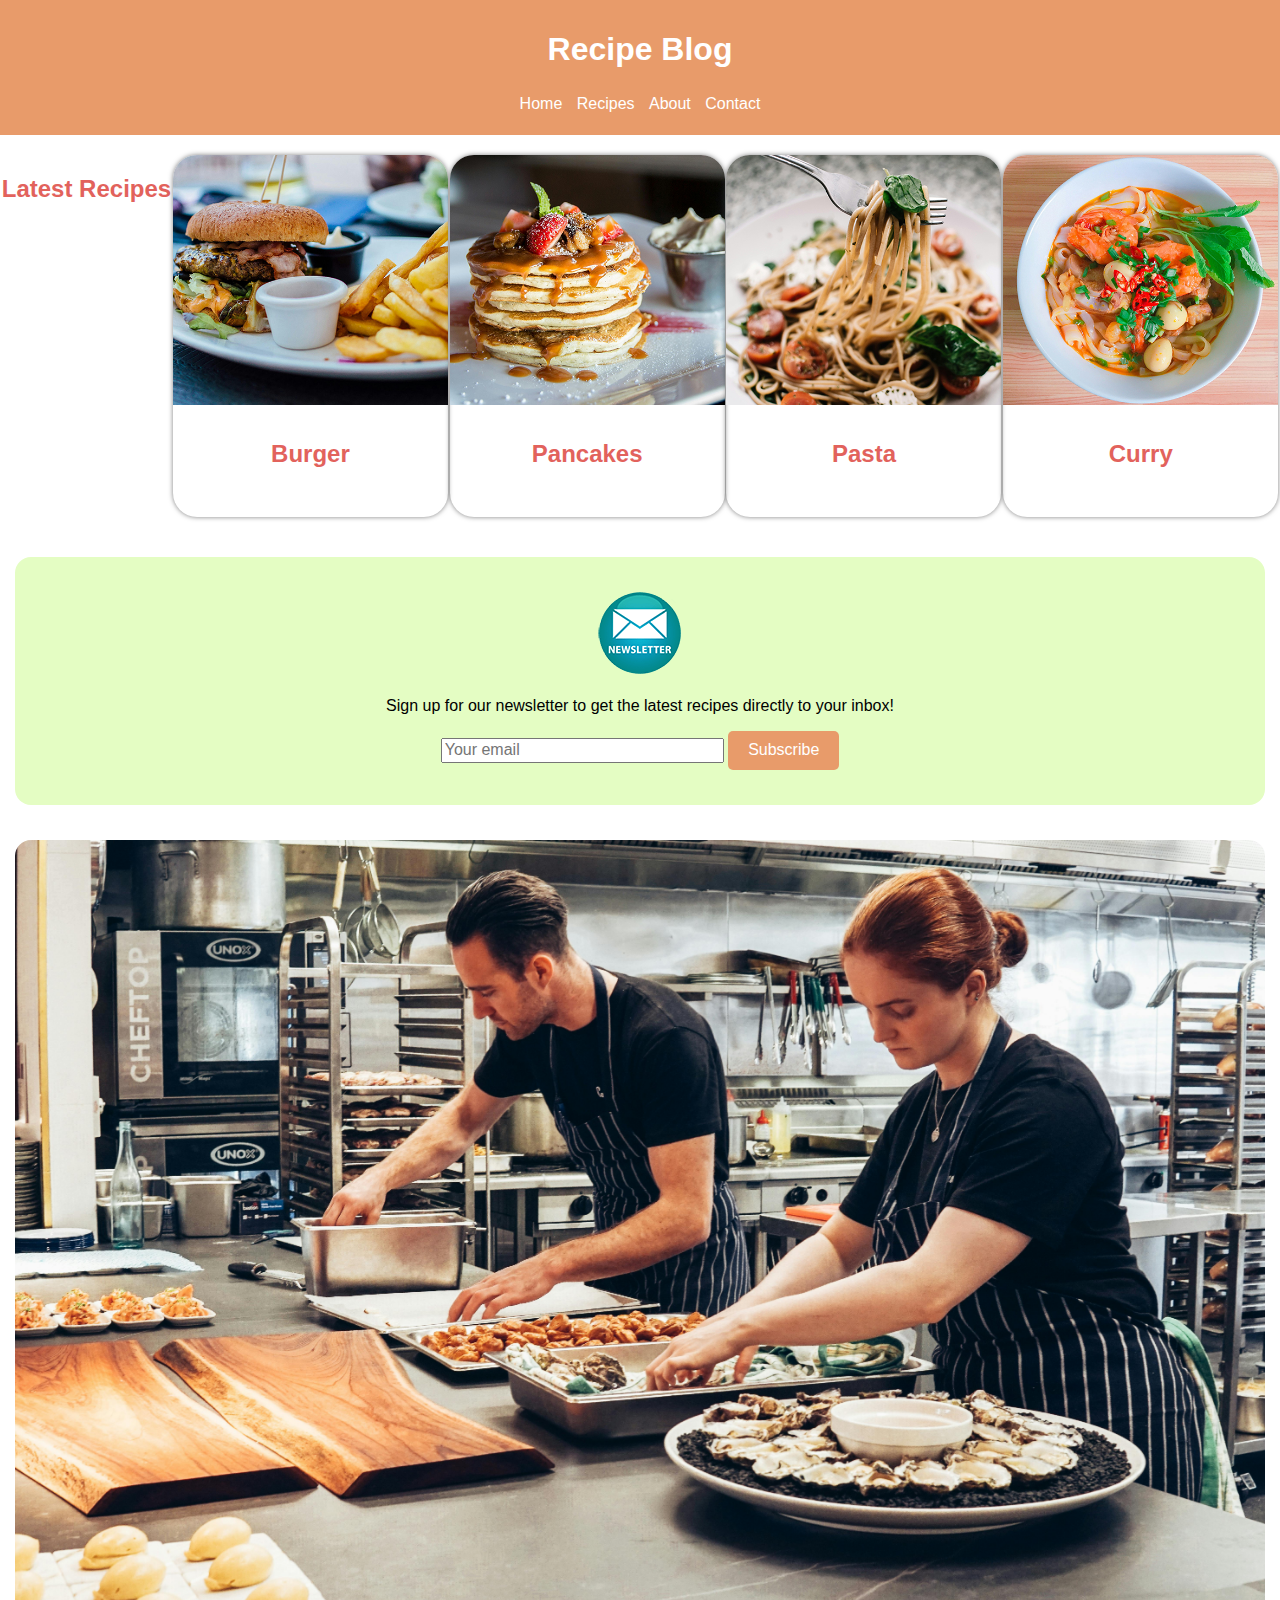
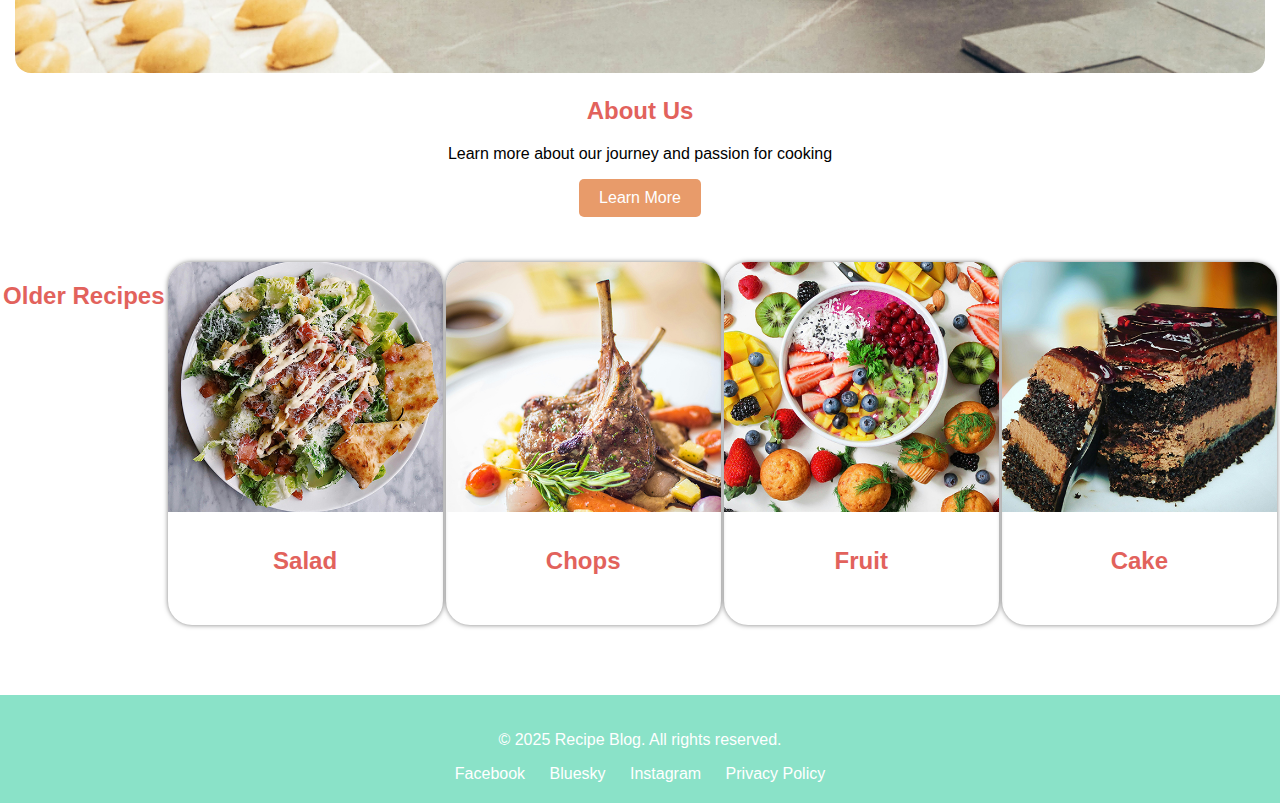
<file: lab3/index.html>
<!DOCTYPE html>
<html lang="en">
<head>
    <meta charset="UTF-8">
    <meta name="viewport" content="width=device-width, initial-scale=1.0">
    <title>Lab 3 | Food Blog</title>
    <link rel="stylesheet" href="styles.css">

</head>
<body>
    <header>
        <h1>Recipe Blog</h1>
        <nav>
            <a href="#">Home</a>
            <a href="#">Recipes</a>
            <a href="#">About</a>
            <a href="#">Contact</a>
        </nav>
    </header>
    <main> 
        <section class = "latest_recipes">
            <h2>Latest Recipes</h2>
            <div>
                <img src = "images/recipe1.jpg" alt ="Burger">
                Burger
            </div>
            <div>
                <img src = "images/recipe2.jpg" alt ="Pancakes">
                Pancakes
            </div>
            <div>
                <img src = "images/recipe3.jpg" alt ="Pasta">
                Pasta
            </div>
            <div>
                <img src = "images/recipe4.jpg" alt ="Curry">
                Curry
            </div>

        </section>
        <div class ="newsletter">
            <img src ="images/newsletter.png" alt ="Newsletter Icon">
            <p>Sign up for our newsletter to get the latest recipes directly to your inbox!</p>
            <form action="#">
                <input type="email" placeholder="Your email">
                <button type="submit">Subscribe</button>
            </form>
        </div>
        <section id ="about_us">
            <img src ="images/about.jpg" alt ="About Us Picture">
            <h2>About Us</h2>
            <p>Learn more about our journey and passion for cooking</p>
            <button>Learn More</button>

        </section>
        <section class = "older_recipes">
            <h2>Older Recipes</h2>
            <div>
            <img src = "images/recipe5.jpg" alt ="Salad">
                Salad
            </div>
            <div>
                <img src = "images/recipe6.jpg" alt ="Chops">
                Chops
            </div>
            <div>
                <img src = "images/recipe7.jpg" alt ="Fruit">
                Fruit
            </div>
            <div>
                <img src = "images/recipe8.jpg" alt ="Cake">
                Cake
            </div>

        </section>
    </main>
    <footer>
        <p>&copy; 2025 Recipe Blog. All rights reserved.</p>
        <div class="social-media">
            <a href="#">Facebook</a>
            <a href="#">Bluesky</a>
            <a href="#">Instagram</a>
            <a href="#">Privacy Policy</a>
        </div>
    </footer>


</body>
</html>
</file>
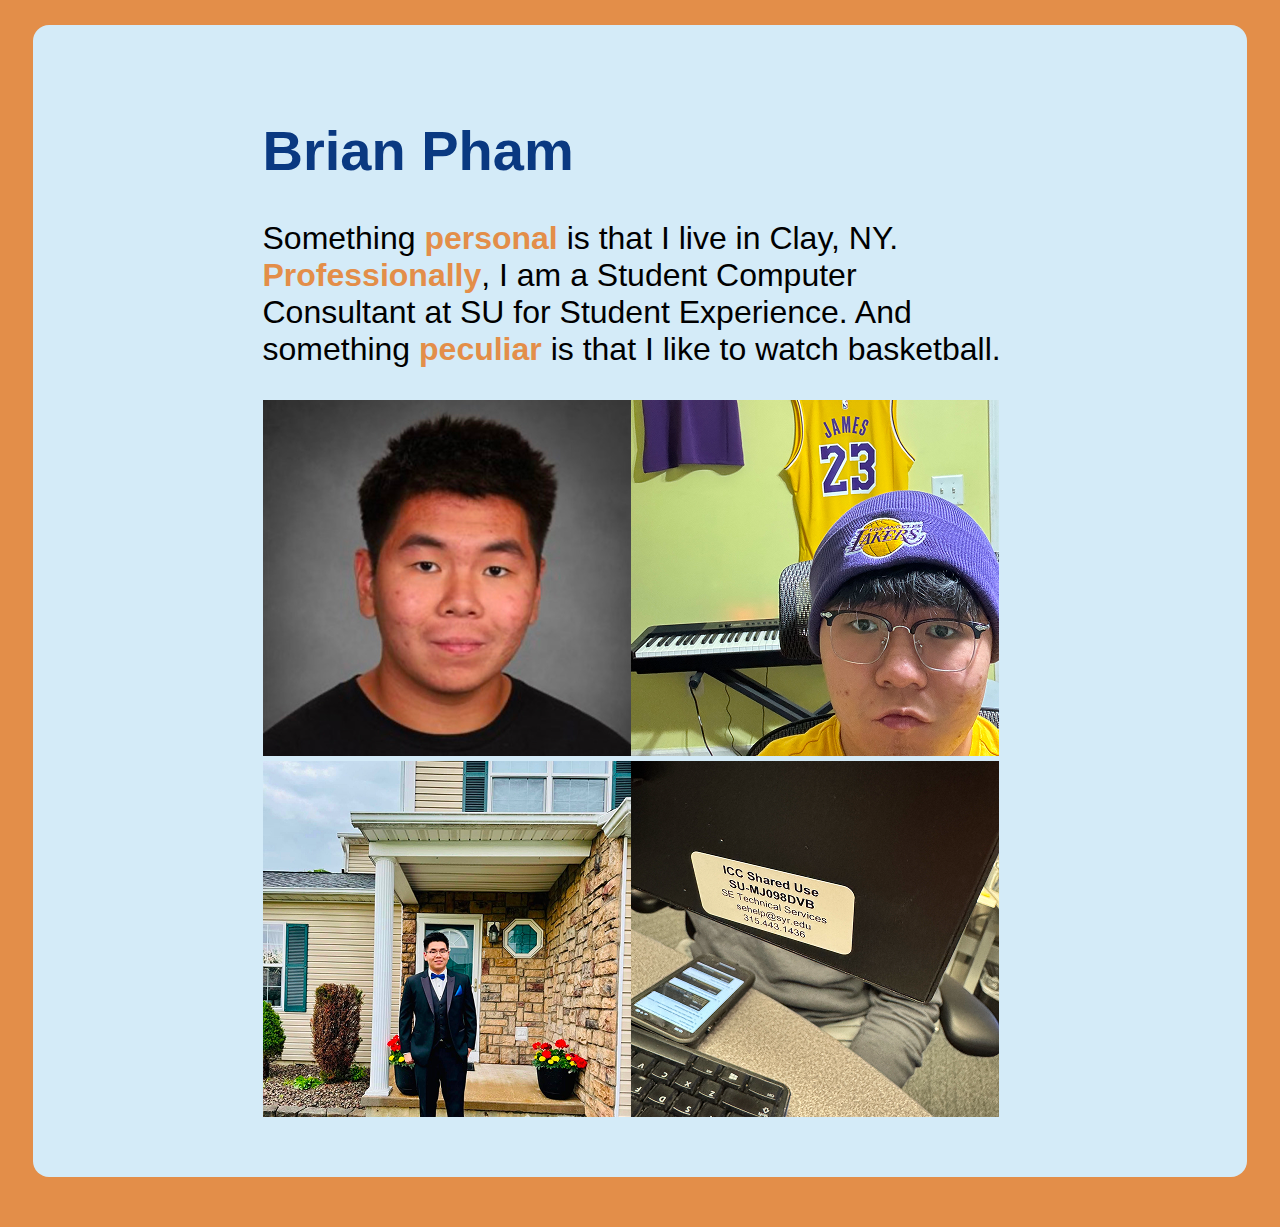
<file: lab1/lab1.html>
<!DOCTYPE html>
<html lang="en">
<head>
    <meta charset="UTF-8">
    <meta name="viewport" content="width=device-width, initial-scale=1.0">
    <title>Lab 1</title>
    <link rel="stylesheet" href="lab1.css">
</head>
<body>
    <div id = "brian_content">
        <div class = "center">
                <h1>Brian Pham</h1>
            <p>Something <span class = "orange">personal</span> is that I live in Clay, NY. <span class = "orange">Professionally</span>, I am a Student Computer Consultant at SU for Student Experience. And something <span class = "orange">peculiar </span> is that I like to watch basketball.</p>
            <div class ="brian_images">
                <div class = "images">
                <img src ="../images/brian.png" alt ="Picture of Brian Pham">
                <img src ="../images/basketball.png" alt ="Brian showing basketball jerseys and hat">
            </div>
            <div class = "images">
                <img src ="../images/clay.png" alt ="Picture of Brian in front of his bouse">
                <img src ="../images/consultant.png" alt ="Brian showing computer tag at work">
            </div> 



            </div>
            
        </div>
        
        
    </div>
    
</body>
</html>
</file>
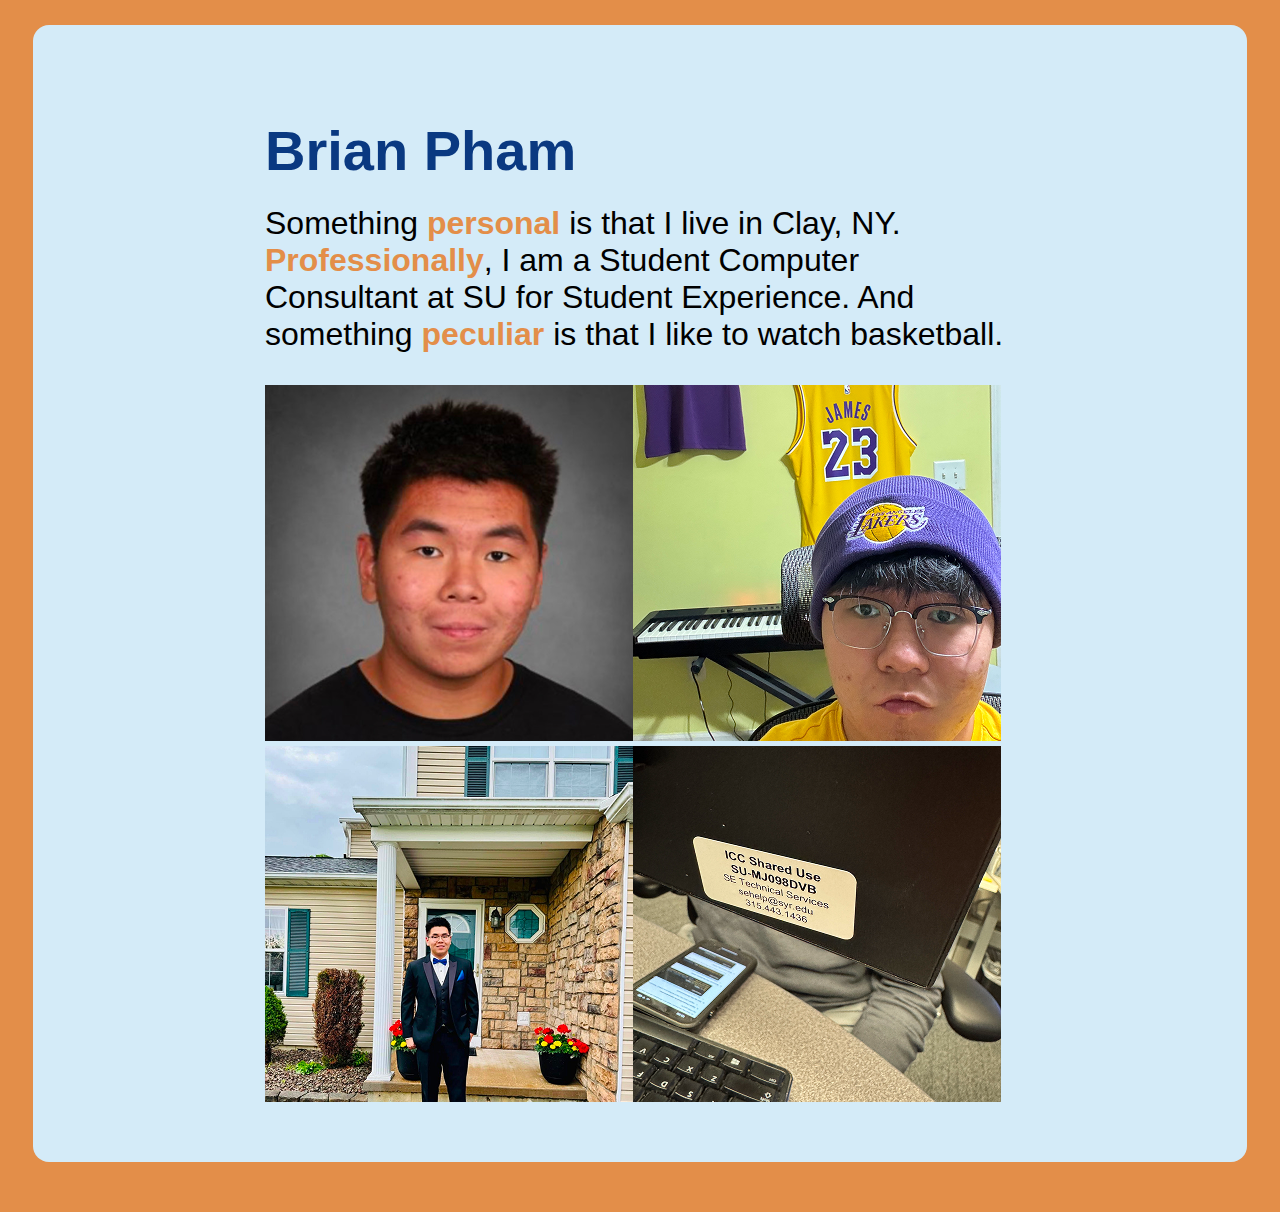
<file: lab2/lab2.html>
<!DOCTYPE html>
<html lang="en">
<head>
    <meta charset="UTF-8">
    <meta name="viewport" content="width=device-width, initial-scale=1.0">
    <title>Lab 1</title>
    <link rel="stylesheet" href="styles.css">
</head>
<body>
    <div id = "brian_content">
        <div class = "center">
                <h1>Brian Pham</h1>
            <p>Something <span class = "orange">personal</span> is that I live in Clay, NY. <span class = "orange">Professionally</span>, I am a Student Computer Consultant at SU for Student Experience. And something <span class = "orange">peculiar </span> is that I like to watch basketball.</p>
            <div class ="brian_images">
                <div class = "images">
                <img src ="../images/brian.png" alt ="Picture of Brian Pham">
                <img src ="../images/basketball.png" alt ="Brian showing basketball jerseys and hat">
            </div>
            <div class = "images">
                <img src ="../images/clay.png" alt ="Picture of Brian in front of his bouse">
                <img src ="../images/consultant.png" alt ="Brian showing computer tag at work">
            </div> 



            </div>
            
        </div>
        
        
    </div>
    
</body>
</html>
</file>
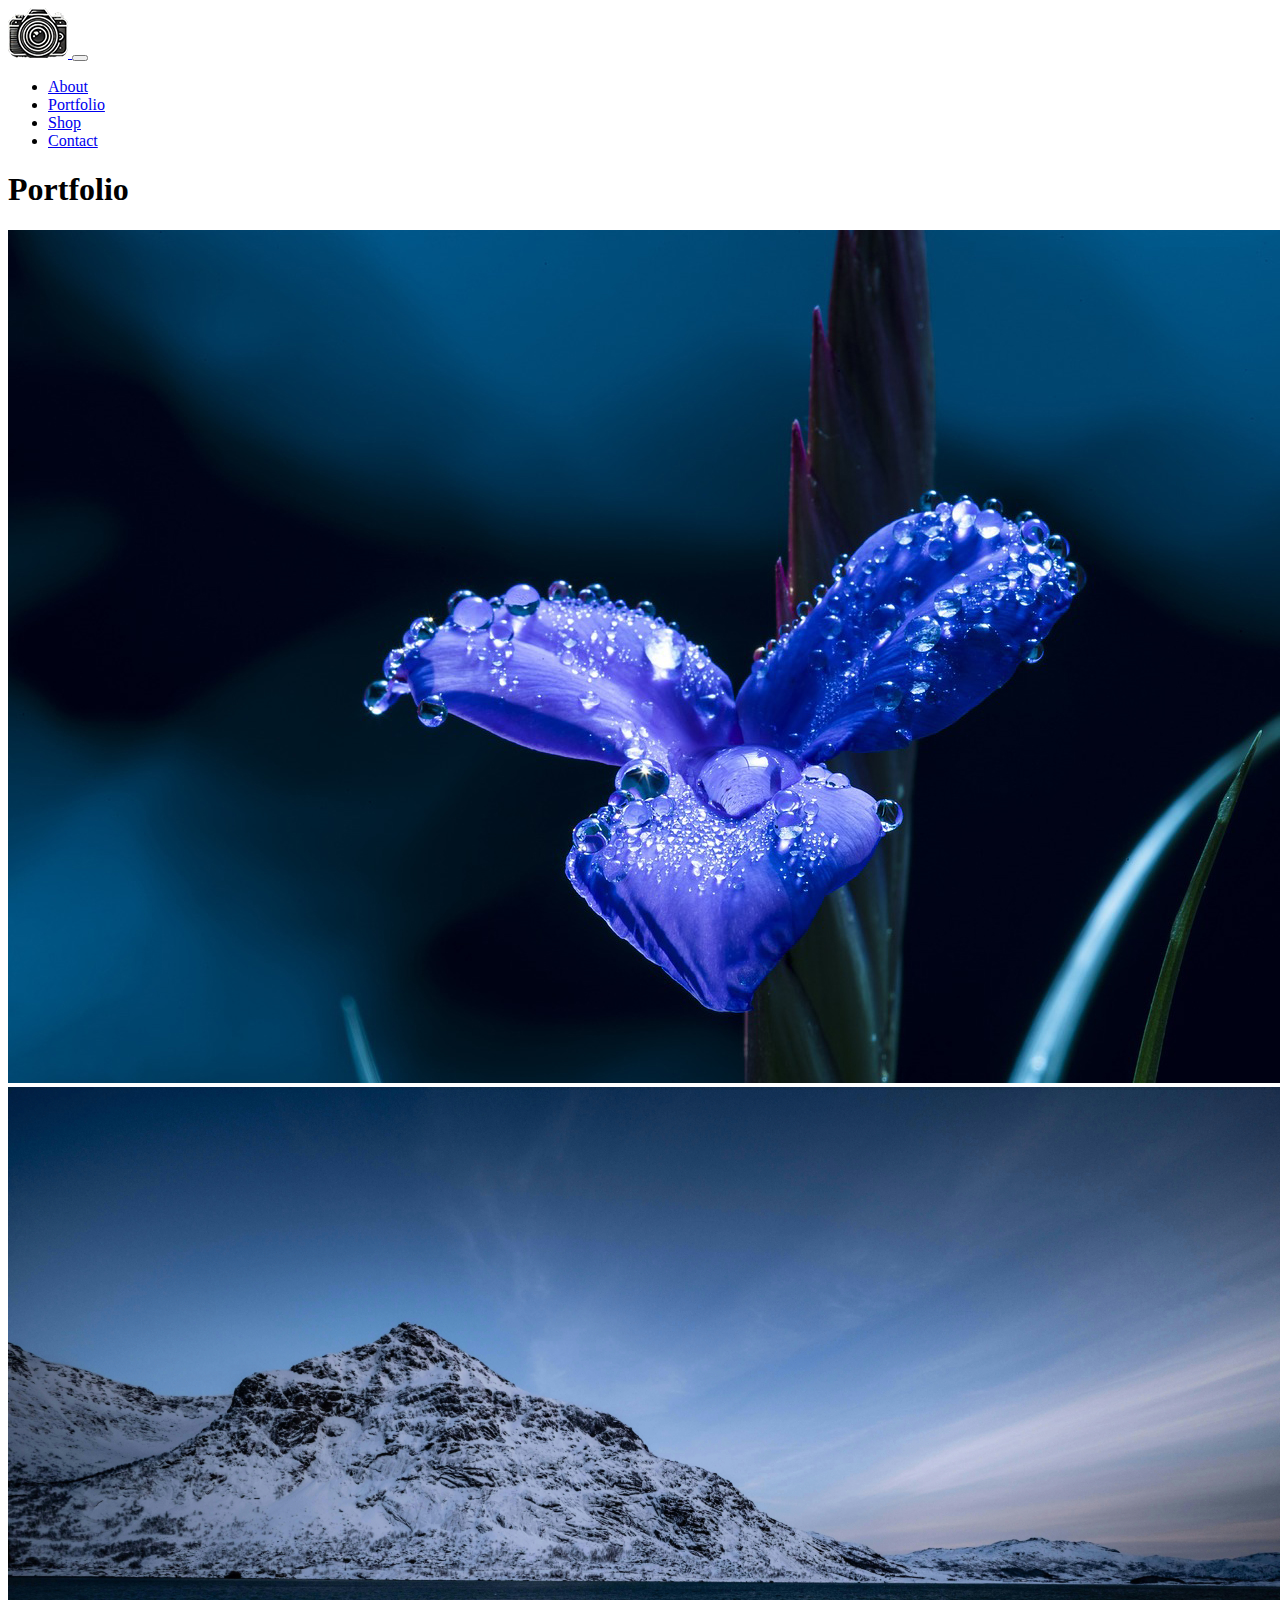
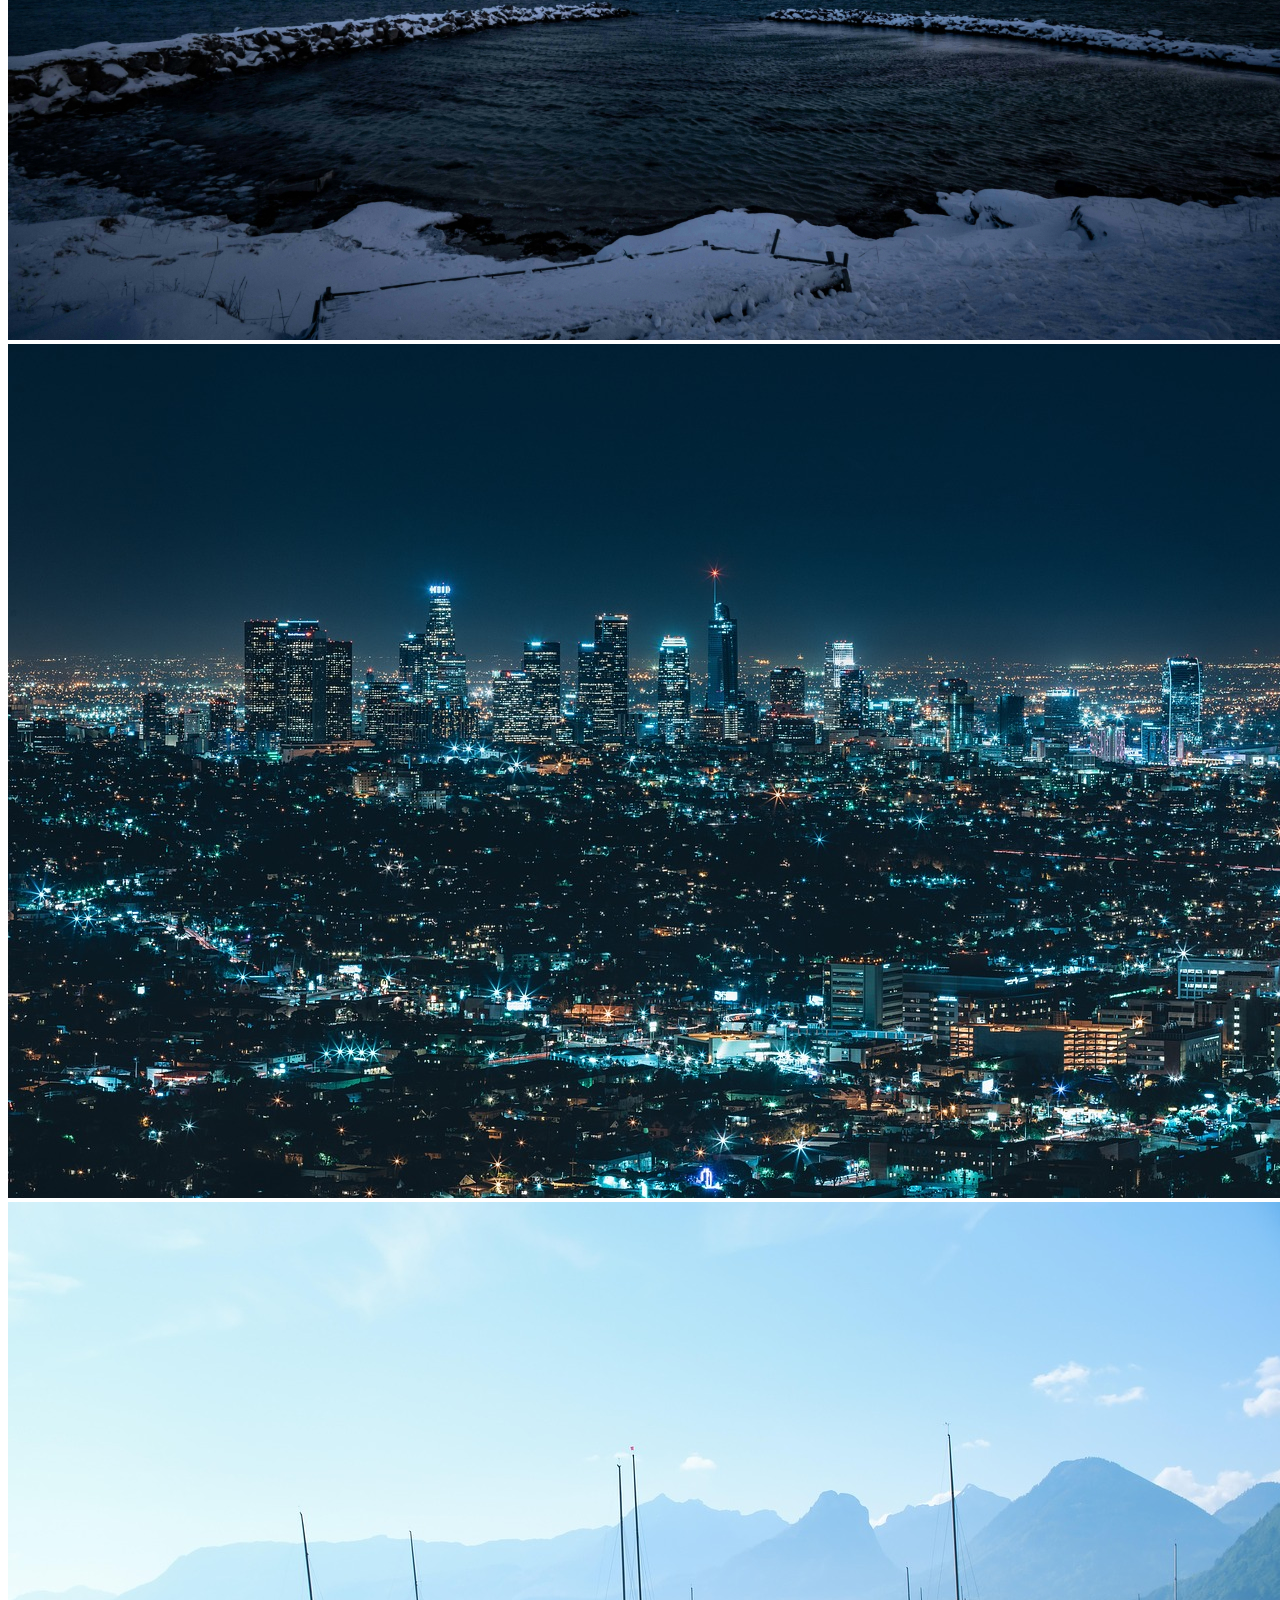
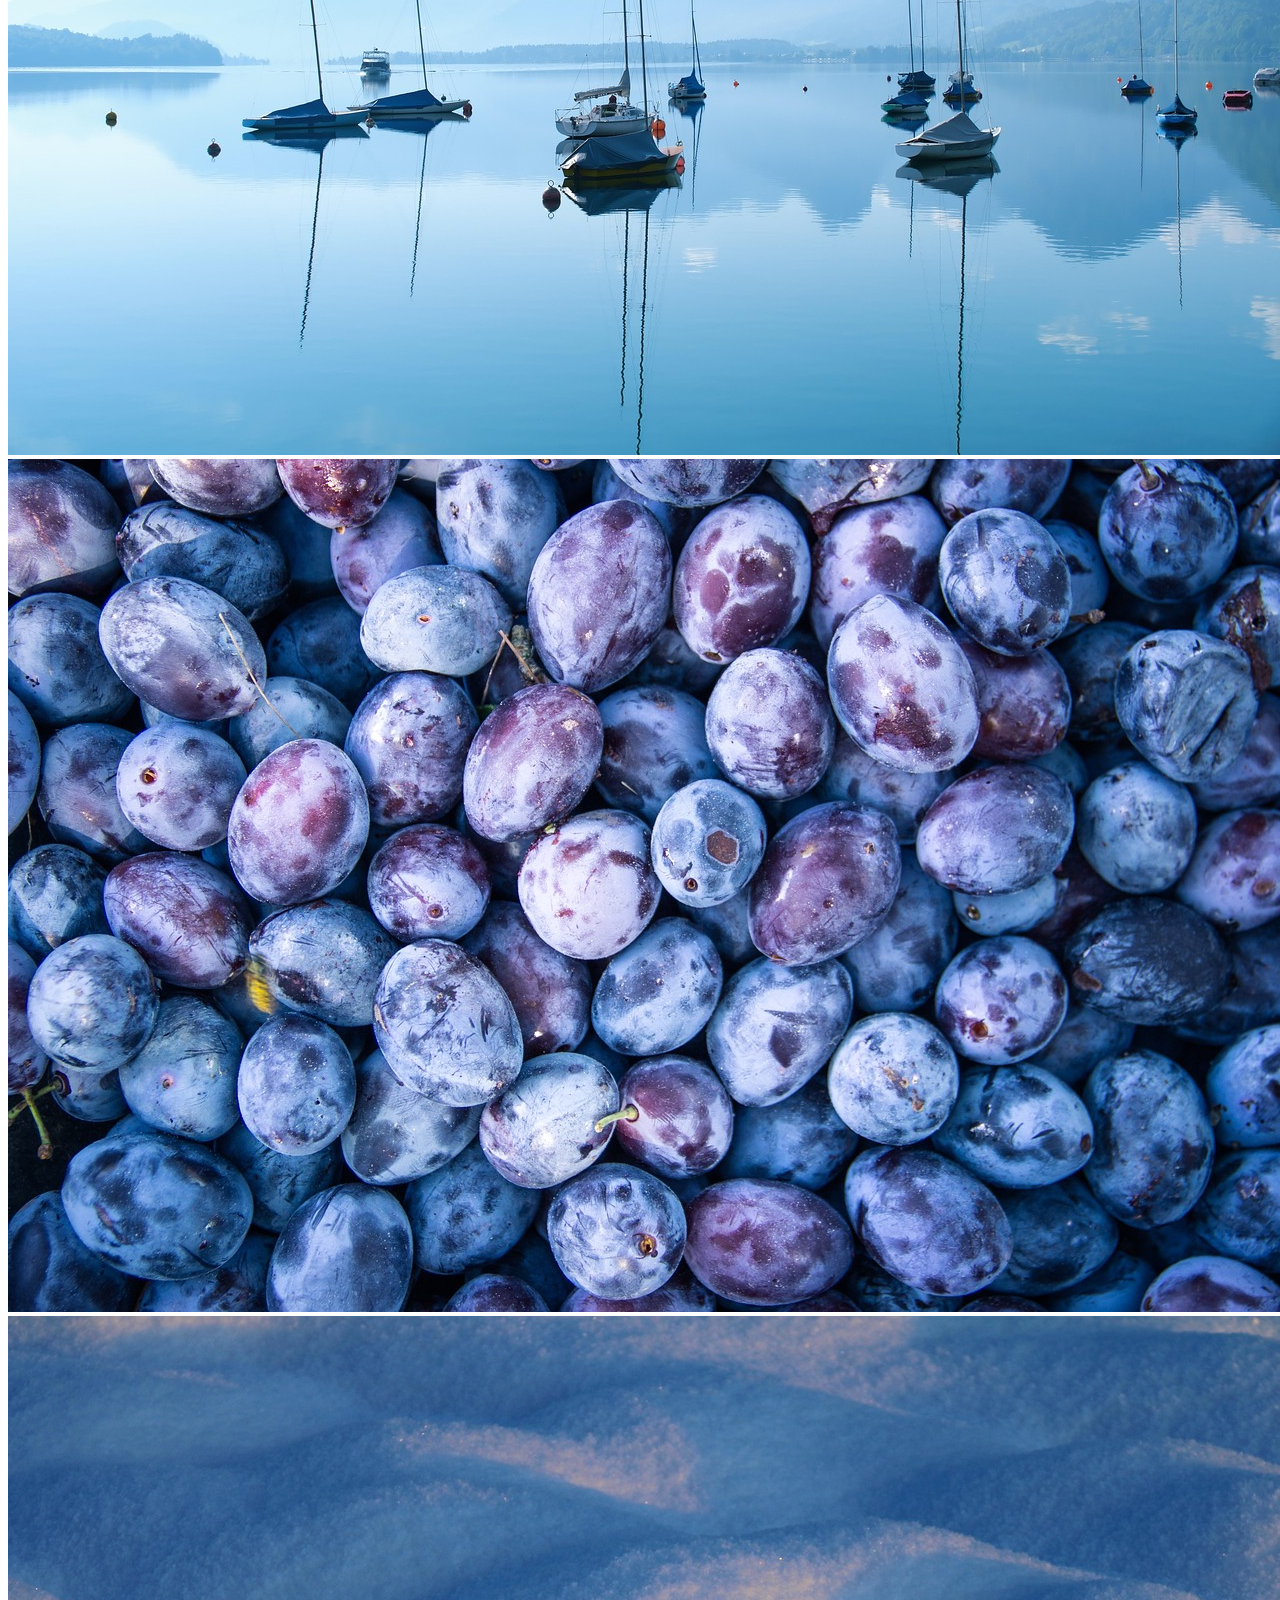
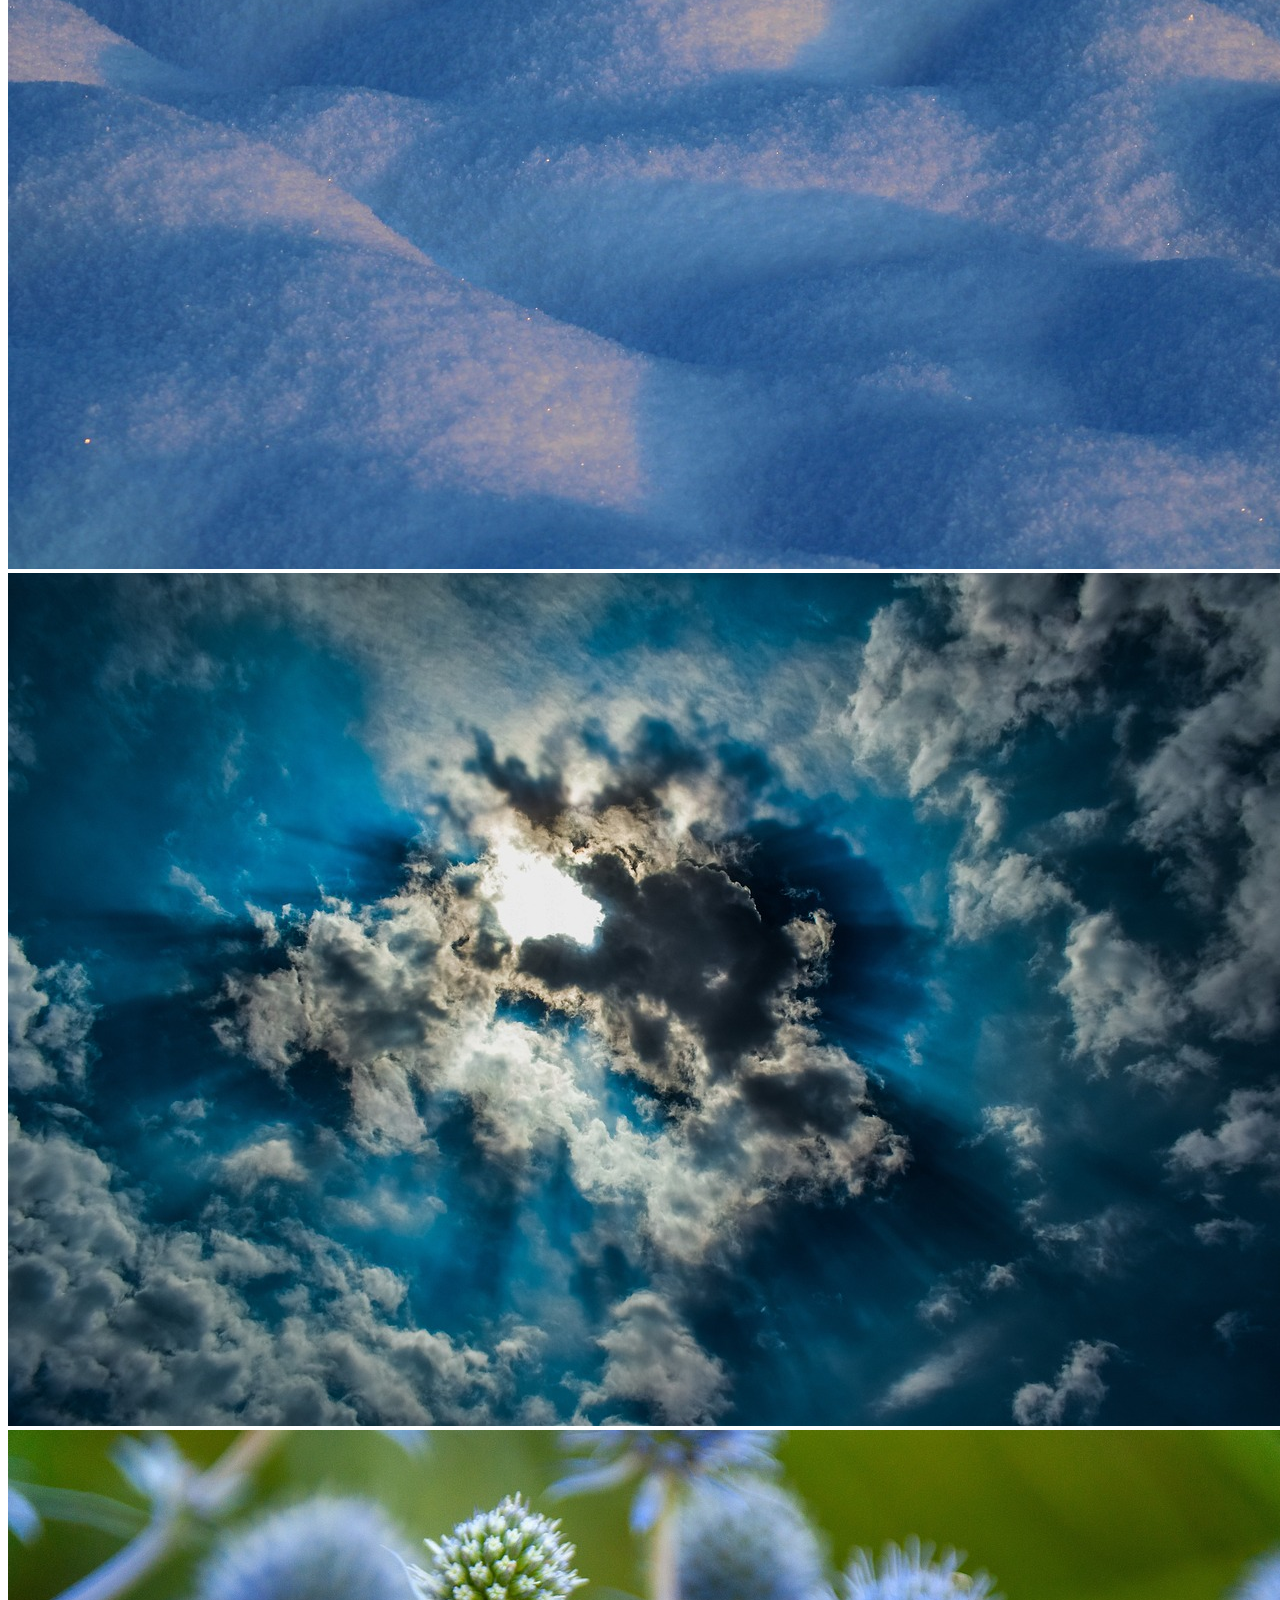
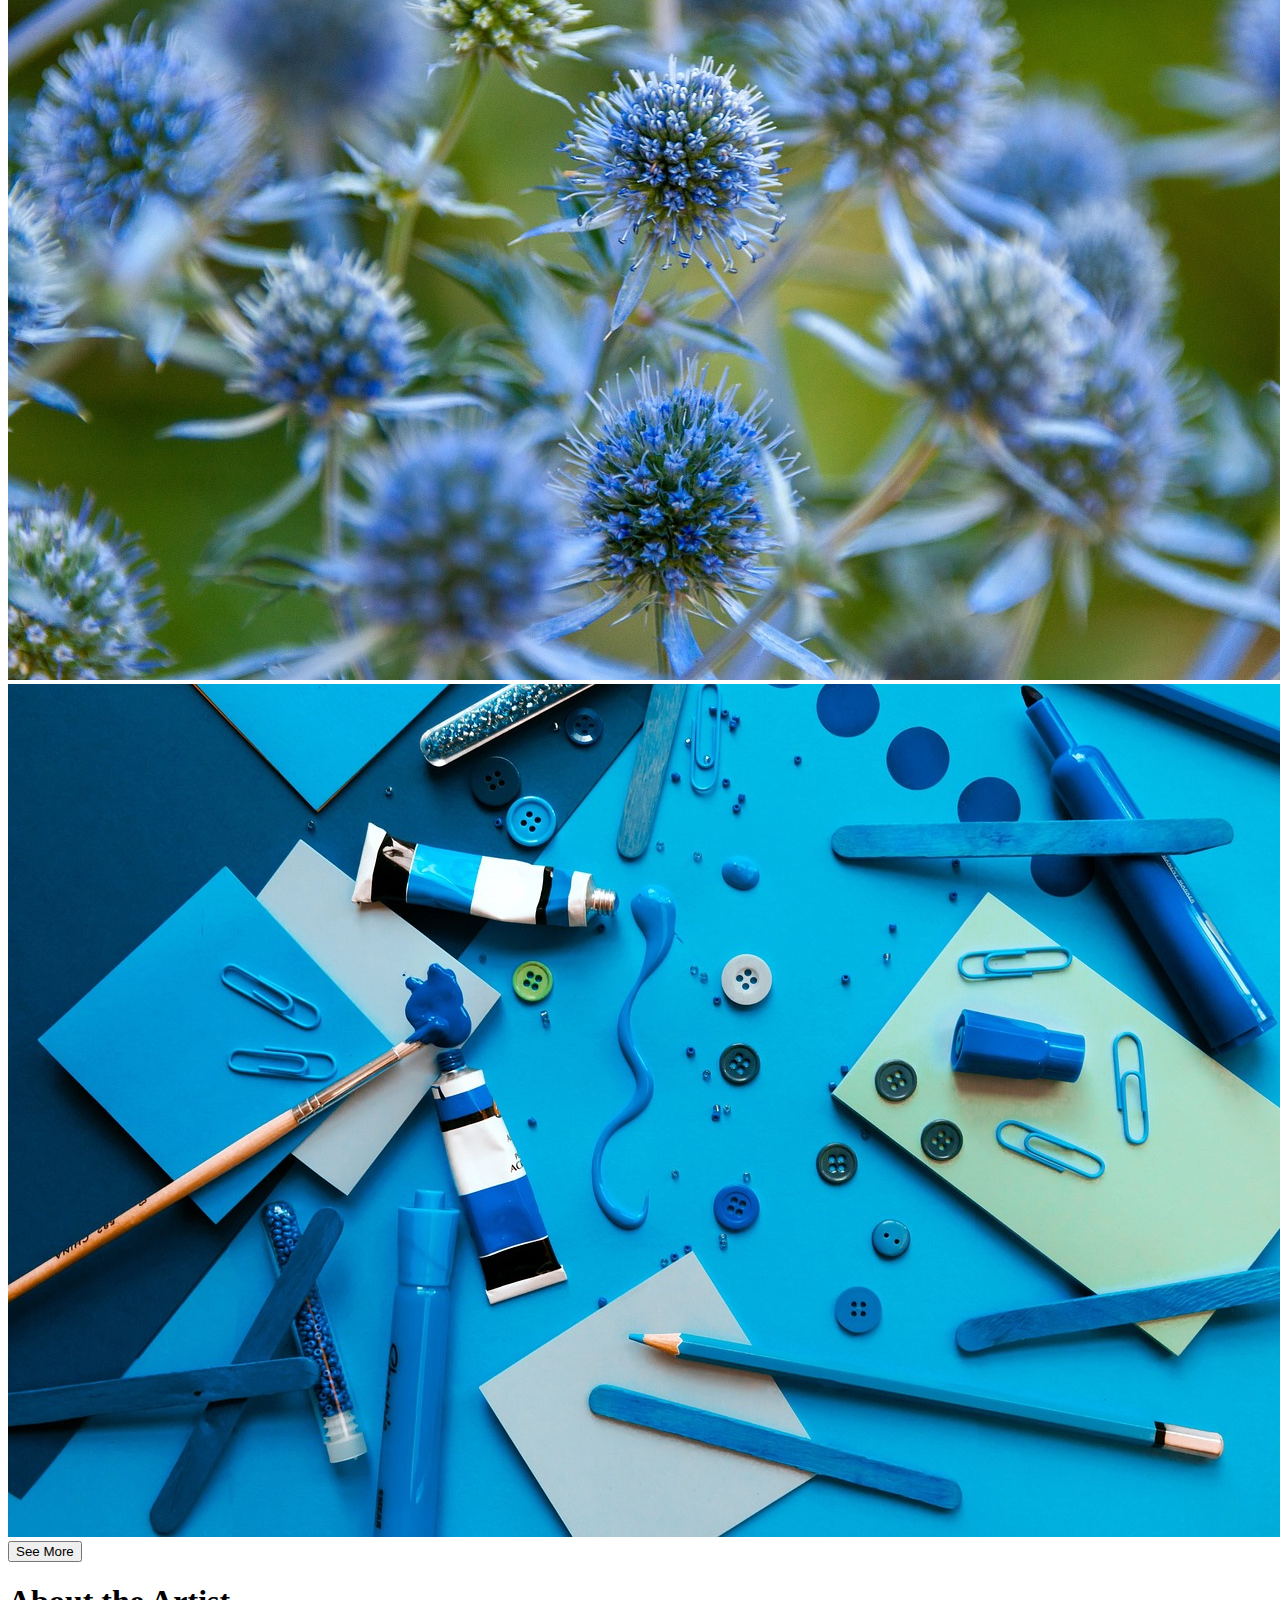
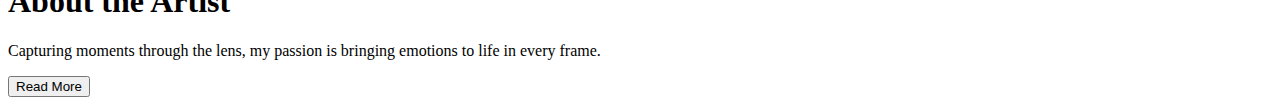
<file: lab5/lab5.html>
<!DOCTYPE html>
<html lang="en">
<head>
    <meta charset="UTF-8">
    <meta name="viewport" content="width=device-width, initial-scale=1.0">
    <title>Lab 5</title>
    <link href="https://cdn.jsdelivr.net/npm/bootstrap@5.3.8/dist/css/bootstrap.min.css"  rel="stylesheet"
   integrity="sha384-sRIl4kxILFvY47J16cr9ZwB07vP4J8+LH7qKQnuqkuIAvNWLzeN8tE5YBujZqJLB"
   crossorigin="anonymous"
    />
     <script src="https://cdn.jsdelivr.net/npm/bootstrap@5.3.8/dist/js/bootstrap.bundle.min.js" integrity="sha384-FKyoEForCGlyvwx9Hj09JcYn3nv7wiPVlz7YYwJrWVcXK/BmnVDxM+D2scQbITxI"
   crossorigin="anonymous"
    ></script>

</head>
<body>
    <header class = "bg bg-dark">
        
        <nav class = "navbar navbar-dark navbar-expand-lg">
            <div class = "container py-md-2 align-items-center">             
                <div class = "container d-flex justify-content-between">
                    <a class ="navbar-brand" href ="#">
                        <img src = "images/images/logo_small.png" class = "container w-auto" alt="Logo">
                    </a>
                    <button class = "navbar-toggler w-2 btn btn-sm" type = "button" data-bs-toggle = "collapse" data-bs-target = "#navbarNav" aria-expanded="false" aria-label = "Toggle navigation">
                        <span class = "navbar-toggler-icon"></span>
                    </button>
                </div>
                
                <div class = "collapse navbar-collapse mt-2" id = "navbarNav">
                    <ul class = "navbar-nav">
                        <li class = "nav-item">
                            <a href = "#" class = "text-secondary text-decoration-none mx-2">About</a>
                        </li>
                        <li class = "nav-item">
                            <a href = "#" class = "text-secondary text-decoration-none mx-2 ">Portfolio</a>
                        </li>
                        <li class = "nav-item">
                            <a href = "#" class = "text-secondary text-decoration-none mx-2">Shop</a>
                        </li>
                        <li class = "nav-item">
                            <a href = "#" class = "text-secondary text-decoration-none mx-2">Contact</a>
                        </li>
                    </ul>  
                </div>

            </div>
        </nav>

    </header>
    

    <main class = "container text-center mt-5">
        <h1 class = "display-6 fw-normal fs-2 mb-3">Portfolio</h1>
        <div class = "container">
            <div class = "row">
                <div class = "col-md-6">
                    <div class = "row">
                        <img src = "images/images/blue-flower-5158746_1280.jpg" alt="Logo" class = "col-md-6 my-2">
                        <img src = "images/images/mountains.jpg" alt="Logo" class = "col-md-6 my-2">
                    </div>
                    <div class = "row">
                        <img src = "images/images/architecture-1868667_1280.jpg" alt="Logo" class = "col-md-6 my-2">
                        <img src = "images/images/lake-8763490_1280.jpg" alt="Logo" class = "col-md-6 my-2">
                    </div>
                    <div class = "row">
                        <img src = "images/images/plum-2679782_1280.jpg" alt="Logo" class = "col-md-6 my-2">
                        <img src = "images/images/snow-7658399_1280.jpg" alt="Logo" class = "col-md-6 my-2">
                    </div>
                    

                </div>
                <div class = "col-md-6">
                    <div class = "row">
                        <img src = "images/images/clouds-3353159_1280.jpg" alt="Logo" class = "col-lg-12 my-2">
                    </div>
                    <div class = "row">
                        <img src = "images/images/blue-eryngo-7319904_1280.jpg" alt="Logo" class = "col-md-6 my-2">
                        <img src = "images/images/art-2578353_1280.jpg" alt="Logo" class = "col-md-6 my-2">
                    </div>
                    
                </div>




                
            </div>
        </div>


        
            
            
    
        
        
        
        <button type = "button" class = "container w-auto btn btn-primary mt-3">See More</button>


    </main>

    <footer class = "container text-center px-3 py-5 mt-5">
        <h1 class = "display-6 fs-3 fw-normal">About the Artist</h1>
        <p>Capturing moments through the lens, my passion is bringing emotions to life in every frame.</p>
        <button type = "button" class = "container w-auto h-25 btn btn-outline-dark fs-7">Read More</button>
    </footer>
    
</body>
</html>
</file>
<file: lab1/lab1.css>
.images {
    display: flex;
    flex-wrap: wrap;
    margin-bottom: 5px;
}

#brian_content {
    background-color: #D4EBF8;
    border-radius: 1rem;
    margin: 25px;
    padding: 15px;
    display: flex;
    flex-direction: column;
    justify-content: center;
    align-items: center;
    margin-bottom: 50px;
}


#brian_content p {
    font-size: 2rem;
    height:auto;
    width:755px;
    max-width: fit-content;
}

.center{padding-bottom: 40px;padding-top: 40px;}

.orange{color: #E38E49;font-weight: bold;}
h1 {
    color: #0A3981;
    font-size: 3.5rem;
}

body {
    background-color: #E38E49;
    font-family: 'Segoe UI', Tahoma, Geneva, Verdana, sans-serif;
}


@media only screen and (max-width: 768px){
    .images {
        flex-direction: column;
        align-items: center;
    }

    .center{flex-direction: column;}

    h1 {
    
    font-size: 2.5rem;
    padding-left: 15px;
    
}

    #brian_content p {
    font-size: 1rem;
    width: 250px;
    height:auto;
    padding-left: 15px;
    
}

    img{width: 200px;height: auto;}


}
</file>
<file: lab2/styles.css>
@keyframes drop{
    0%{
        transform: translateY(-500px);

    }

    30%{
        transform: translateY(0px);

    }
}

@keyframes spin{
    0%{
        transform: rotateY(0deg);
    }
    100%{
        transform: rotateY(360deg);
    }

}

@keyframes pulse{
    0%{
        transform: scale(1);
    }
    50%{
        transform: scale(1.25);
    }
    100%{
        transform: scale(1);
    }
}





.images {
    display: flex;
    flex-wrap: wrap;
    margin-bottom: 5px;
}

#brian_content {
    background-color: #D4EBF8;
    border-radius: 1rem;
    margin: 25px;
    padding: 15px;
    display: flex;
    flex-direction: column;
    justify-content: center;
    align-items: center;
    margin-bottom: 50px;
}


#brian_content p {
    
    font-size: 2rem;
    width:750px;
    height: auto;
    margin-top: 125px;
}

.center{padding-bottom: 40px;padding-top: 40px;}

.orange{color: #E38E49;font-weight: bold;}
h1 {
    position:absolute;
    color: #0A3981;
    font-size: 3.5rem;
    
    animation:
        drop 3.5s ease-in-out forwards,
        spin 1s linear 1s 2,
        pulse 1.5s ease-in-out 3s;
}

body {
    background-color: #E38E49;
    font-family: 'Segoe UI', Tahoma, Geneva, Verdana, sans-serif;
}


@media only screen and (max-width: 768px){
    .images {
        flex-direction: column;
        align-items: center;
    }

    .center{flex-direction: column;}

    h1 {
    
    font-size: 2.5rem;
    padding-left: 35px;
    
}

    #brian_content p {
    font-size: 1.25rem;
    width: 75%;
    padding-left: 38.5px;
    text-wrap: wrap;
    margin-top: 100px;
}

    img{width: 200px;height: auto;}


}
</file>
<file: lab3/styles.css>
/*! normalize.css v8.0.1 | MIT License | github.com/necolas/normalize.css */
/* Document
   ========================================================================== */
/**
 * 1. Correct the line height in all browsers.
 * 2. Prevent adjustments of font size after orientation changes in iOS.
 */
html {
  line-height: 1.15; /* 1 */
  -webkit-text-size-adjust: 100%; /* 2 */
}

/* Sections
   ========================================================================== */
/**
 * Remove the margin in all browsers.
 */
body {
  margin: 0;
}

/**
 * Render the `main` element consistently in IE.
 */
main {
  display: block;
}

/**
 * Correct the font size and margin on `h1` elements within `section` and
 * `article` contexts in Chrome, Firefox, and Safari.
 */
h1 {
  font-size: 2em;
  margin: 0.67em 0;
}

/* Grouping content
   ========================================================================== */
/**
 * 1. Add the correct box sizing in Firefox.
 * 2. Show the overflow in Edge and IE.
 */
hr {
  box-sizing: content-box; /* 1 */
  height: 0; /* 1 */
  overflow: visible; /* 2 */
}

/**
 * 1. Correct the inheritance and scaling of font size in all browsers.
 * 2. Correct the odd `em` font sizing in all browsers.
 */
pre {
  font-family: monospace, monospace; /* 1 */
  font-size: 1em; /* 2 */
}

/* Text-level semantics
   ========================================================================== */
/**
 * Remove the gray background on active links in IE 10.
 */
a {
  background-color: transparent;
}

/**
 * 1. Remove the bottom border in Chrome 57-
 * 2. Add the correct text decoration in Chrome, Edge, IE, Opera, and Safari.
 */
abbr[title] {
  border-bottom: none; /* 1 */
  text-decoration: underline; /* 2 */
  -webkit-text-decoration: underline dotted;
          text-decoration: underline dotted; /* 2 */
}

/**
 * Add the correct font weight in Chrome, Edge, and Safari.
 */
b,
strong {
  font-weight: bolder;
}

/**
 * 1. Correct the inheritance and scaling of font size in all browsers.
 * 2. Correct the odd `em` font sizing in all browsers.
 */
code,
kbd,
samp {
  font-family: monospace, monospace; /* 1 */
  font-size: 1em; /* 2 */
}

/**
 * Add the correct font size in all browsers.
 */
small {
  font-size: 80%;
}

/**
 * Prevent `sub` and `sup` elements from affecting the line height in
 * all browsers.
 */
sub,
sup {
  font-size: 75%;
  line-height: 0;
  position: relative;
  vertical-align: baseline;
}

sub {
  bottom: -0.25em;
}

sup {
  top: -0.5em;
}

/* Embedded content
   ========================================================================== */
/**
 * Remove the border on images inside links in IE 10.
 */
img {
  border-style: none;
}

/* Forms
   ========================================================================== */
/**
 * 1. Change the font styles in all browsers.
 * 2. Remove the margin in Firefox and Safari.
 */
button,
input,
optgroup,
select,
textarea {
  font-family: inherit; /* 1 */
  font-size: 100%; /* 1 */
  line-height: 1.15; /* 1 */
  margin: 0; /* 2 */
}

/**
 * Show the overflow in IE.
 * 1. Show the overflow in Edge.
 */
button,
input { /* 1 */
  overflow: visible;
}

/**
 * Remove the inheritance of text transform in Edge, Firefox, and IE.
 * 1. Remove the inheritance of text transform in Firefox.
 */
button,
select { /* 1 */
  text-transform: none;
}

/**
 * Correct the inability to style clickable types in iOS and Safari.
 */
button,
[type=button],
[type=reset],
[type=submit] {
  -webkit-appearance: button;
  -moz-appearance: button;
       appearance: button;
}

/**
 * Remove the inner border and padding in Firefox.
 */
button::-moz-focus-inner,
[type=button]::-moz-focus-inner,
[type=reset]::-moz-focus-inner,
[type=submit]::-moz-focus-inner {
  border-style: none;
  padding: 0;
}

/**
 * Restore the focus styles unset by the previous rule.
 */
button:-moz-focusring,
[type=button]:-moz-focusring,
[type=reset]:-moz-focusring,
[type=submit]:-moz-focusring {
  outline: 1px dotted ButtonText;
}

/**
 * Correct the padding in Firefox.
 */
fieldset {
  padding: 0.35em 0.75em 0.625em;
}

/**
 * 1. Correct the text wrapping in Edge and IE.
 * 2. Correct the color inheritance from `fieldset` elements in IE.
 * 3. Remove the padding so developers are not caught out when they zero out
 *    `fieldset` elements in all browsers.
 */
legend {
  box-sizing: border-box; /* 1 */
  color: inherit; /* 2 */
  display: table; /* 1 */
  max-width: 100%; /* 1 */
  padding: 0; /* 3 */
  white-space: normal; /* 1 */
}

/**
 * Add the correct vertical alignment in Chrome, Firefox, and Opera.
 */
progress {
  vertical-align: baseline;
}

/**
 * Remove the default vertical scrollbar in IE 10+.
 */
textarea {
  overflow: auto;
}

/**
 * 1. Add the correct box sizing in IE 10.
 * 2. Remove the padding in IE 10.
 */
[type=checkbox],
[type=radio] {
  box-sizing: border-box; /* 1 */
  padding: 0; /* 2 */
}

/**
 * Correct the cursor style of increment and decrement buttons in Chrome.
 */
[type=number]::-webkit-inner-spin-button,
[type=number]::-webkit-outer-spin-button {
  height: auto;
}

/**
 * 1. Correct the odd appearance in Chrome and Safari.
 * 2. Correct the outline style in Safari.
 */
[type=search] {
  -webkit-appearance: textfield; /* 1 */
  -moz-appearance: textfield;
       appearance: textfield; /* 1 */
  outline-offset: -2px; /* 2 */
}

/**
 * Remove the inner padding in Chrome and Safari on macOS.
 */
[type=search]::-webkit-search-decoration {
  -webkit-appearance: none;
}

/**
 * 1. Correct the inability to style clickable types in iOS and Safari.
 * 2. Change font properties to `inherit` in Safari.
 */
::-webkit-file-upload-button {
  -webkit-appearance: button; /* 1 */
  font: inherit; /* 2 */
}

/* Interactive
   ========================================================================== */
/*
 * Add the correct display in Edge, IE 10+, and Firefox.
 */
details {
  display: block;
}

/*
 * Add the correct display in all browsers.
 */
summary {
  display: list-item;
}

/* Misc
   ========================================================================== */
/**
 * Add the correct display in IE 10+.
 */
template {
  display: none;
}

/**
 * Add the correct display in IE 10.
 */
[hidden] {
  display: none;
}

@keyframes zoomin {
  from {
    transform: scale(1);
  }
  to {
    transform: scale(1.15);
  }
}
header {
  padding-top: 10px;
  padding-bottom: 17px;
  text-align: center;
  background-color: #e89b6a;
  color: white;
  font-family: "Helvetica Neue", Helvetica, Arial, sans-serif;
}
header nav a {
  display: inline-block;
  margin: 5px;
  color: white;
  text-decoration: none;
}
header nav a:hover {
  animation: zoomin 0.3s forwards;
}

.older_recipes, .latest_recipes {
  display: flex;
  flex-wrap: wrap;
  justify-content: space-evenly;
  font-family: "Helvetica Neue", Helvetica, Arial, sans-serif;
}
.older_recipes h2, .latest_recipes h2, .older_recipes div, .latest_recipes div {
  color: #e2625c;
}
.older_recipes div, .latest_recipes div {
  font-weight: bold;
  font-size: 1.5rem;
  display: flex;
  flex-direction: column;
  text-align: center;
  border-radius: 1em;
  padding-bottom: 50px;
  box-shadow: 0px 0px 5px rgba(0, 0, 0, 0.5);
}
.older_recipes div img, .latest_recipes div img {
  width: 275px;
  height: auto;
  border-radius: 1em 1em 0 0;
  margin-bottom: 35px;
}

.latest_recipes {
  margin-bottom: 40px;
  margin-top: 20px;
}

.older_recipes {
  margin-top: 45px;
  margin-bottom: 70px;
}

form input[type=email] {
  width: 275px;
}

#about_us img {
  max-width: 100%;
  border-radius: 1em;
  margin-top: 20px;
}

.newsletter {
  text-align: center;
  margin-top: 25px;
  background-color: #e4fdc3;
  padding-top: 35px;
  padding-bottom: 35px;
  font-family: "Helvetica Neue", Helvetica, Arial, sans-serif;
  border-radius: 1em;
  margin: 15px;
}
.newsletter button {
  background-color: #e89b6a;
  color: white;
  border: none;
  padding: 10px 20px;
  border-radius: 5px;
  cursor: pointer;
  font-family: "Helvetica Neue", Helvetica, Arial, sans-serif;
}

#about_us {
  text-align: center;
  margin: 15px;
  font-family: "Helvetica Neue", Helvetica, Arial, sans-serif;
}
#about_us h2, #about_us div {
  color: #e2625c;
}
#about_us button {
  background-color: #e89b6a;
  color: white;
  border: none;
  padding: 10px 20px;
  border-radius: 5px;
  cursor: pointer;
  font-family: "Helvetica Neue", Helvetica, Arial, sans-serif;
}

footer {
  text-align: center;
  background-color: #8ae2c8;
  color: white;
  padding: 10px;
  font-family: "Helvetica Neue", Helvetica, Arial, sans-serif;
  padding-bottom: 20px;
}
footer p {
  padding-top: 10px;
}
footer a {
  margin: 10px;
  color: white;
  text-decoration: none;
  margin-bottom: 5px;
}

@media only screen and (max-width: 768px) {
  header, .newsletter, #about_us, footer {
    max-width: 100%;
  }
  form input[type=email] {
    margin-bottom: 10px;
  }
  .older_recipes, .latest_recipes {
    flex-direction: column;
    align-items: center;
  }
  .latest_recipes div, .older_recipes div {
    margin-bottom: 25px;
  }
  footer {
    padding-bottom: 20px;
  }
  .latest_recipes h2, .older_recipes h2 {
    margin-right: 46.5%;
  }
  .latest_recipes div img, .older_recipes div img {
    width: 355px;
    max-width: 100%;
  }
}/*# sourceMappingURL=styles.css.map */
</file>
